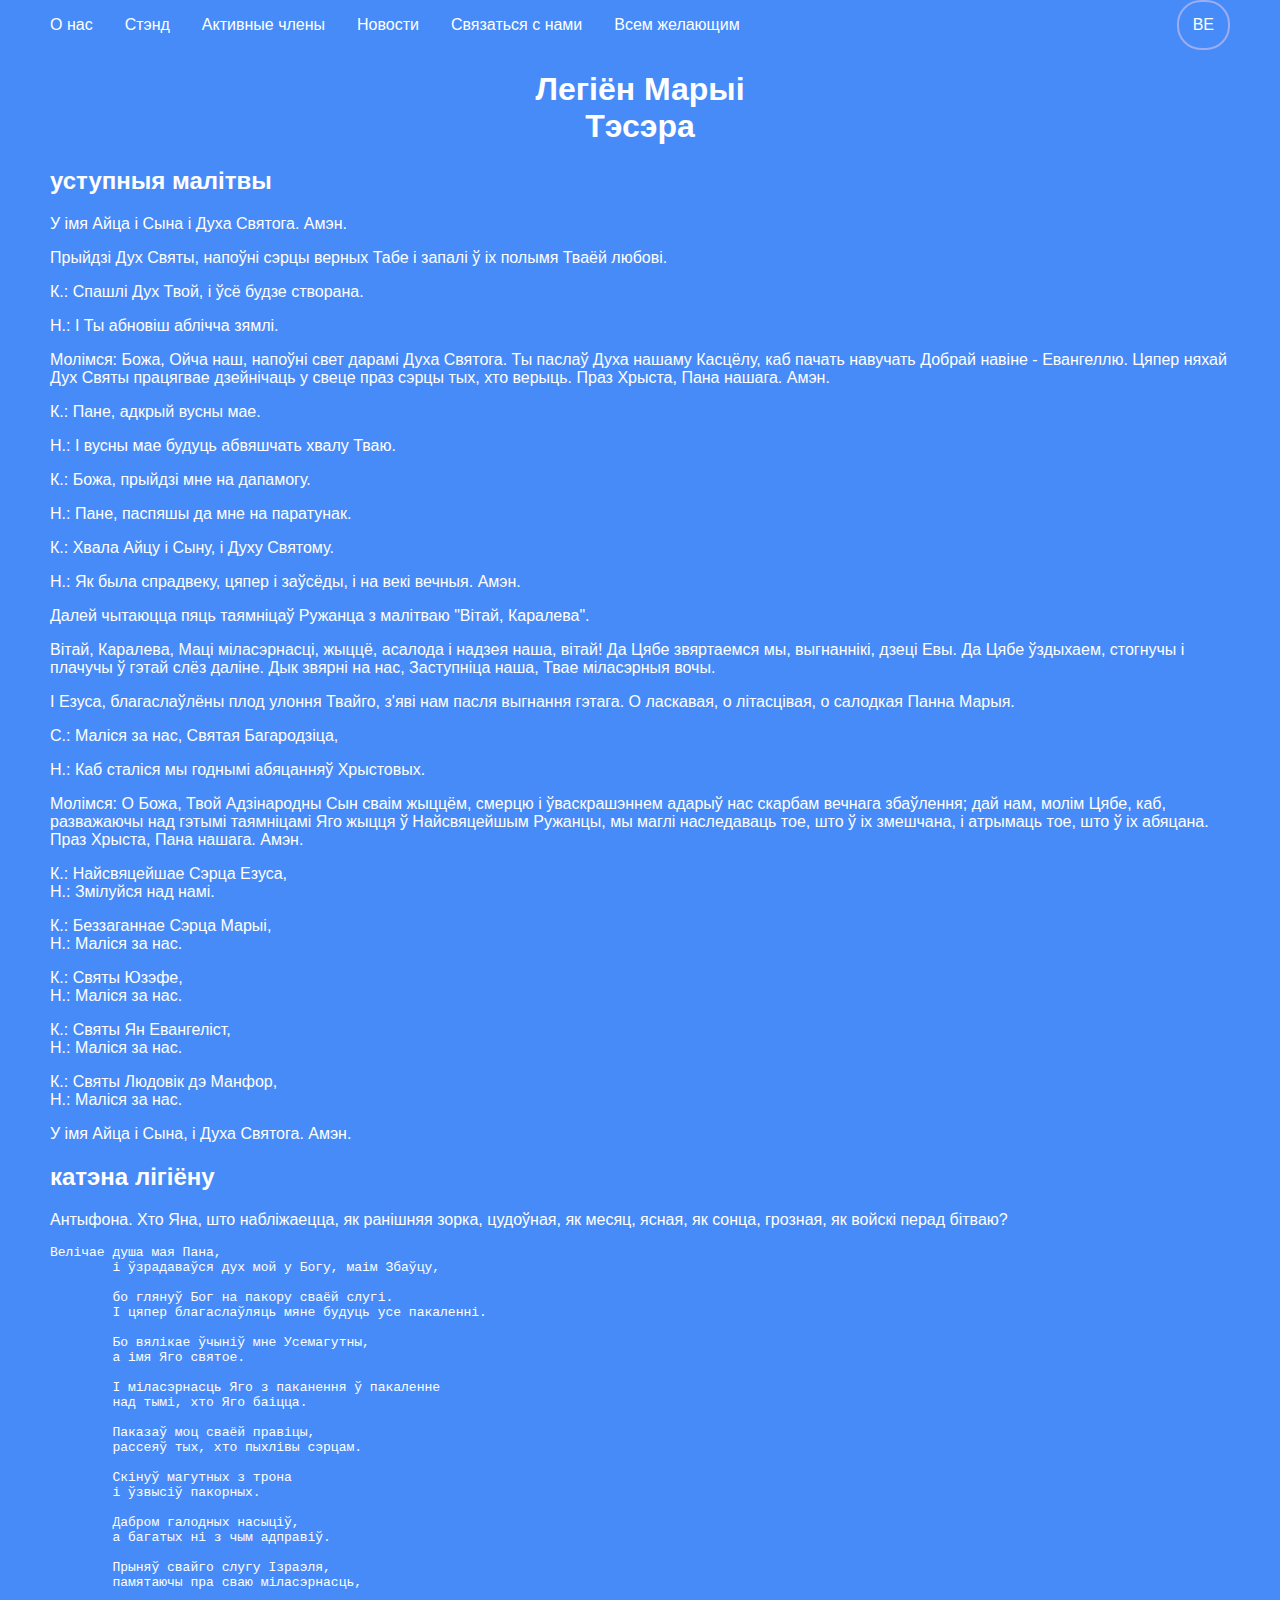
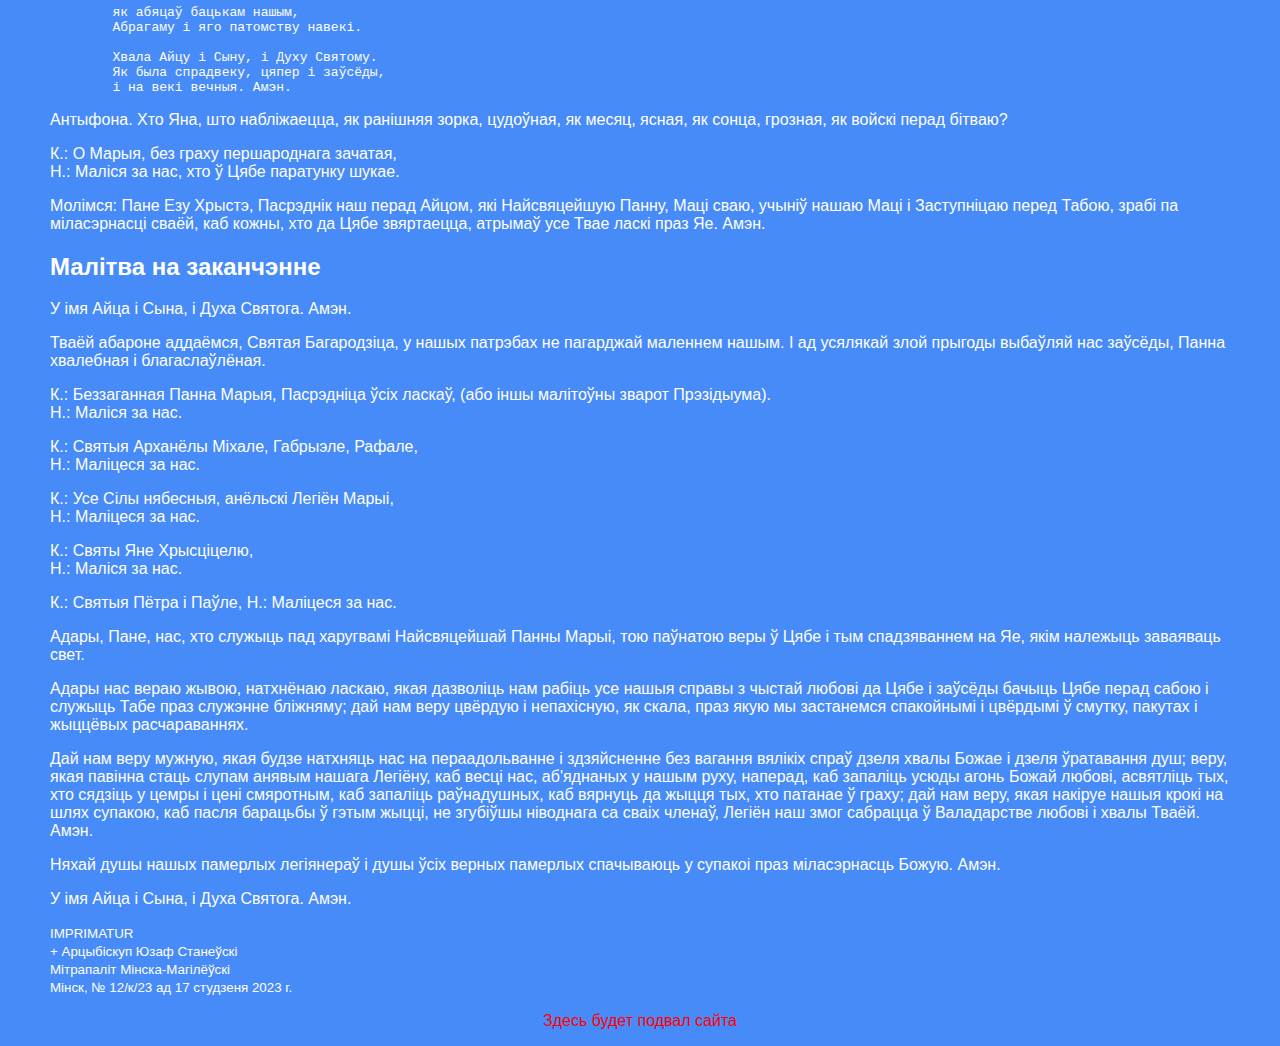
<file: index.html>
<!DOCTYPE html>
<html lang="by">
  <!-- Уточнить: Какое правильное сокращение для бел. языка?  -->
  <head>
    <meta charset="UTF-8" />
    <meta http-equiv="X-UA-Compatible" content="IE=edge" />
    <meta name="viewport" content="width=device-width, initial-scale=1.0" />
    <title>LEGIO MARIAE</title>
    <!-- Добавить: иконку для обозначения вкладки (из Тэсэры как 1-й вариант)-->
    <link rel="stylesheet" href="./css/commonStyles.css" />
    <link rel="stylesheet" href="./css/style.css" />
  </head>
  <body>
    <div class="wrapper">
      <header class="container">
        <div class="header__wrapper">
          <ul class="menu">
            <li class="menu__item">
              <a class="menu__item-link" href="#">О нас</a>
            </li>
            <li class="menu__item">
              <a class="menu__item-link" href="./stand/index.html">Стэнд</a>
            </li>
            <li class="menu__item">
              <a class="menu__item-link" href="#">Активные члены</a>
            </li>
            <li class="menu__item">
              <a class="menu__item-link" href="#">Новости</a>
            </li>
            <li class="menu__item">
              <a class="menu__item-link" href="#">Связаться с нами</a>
            </li>
            <li class="menu__item">
              <a class="menu__item-link" href="#">Всем желающим</a>
            </li>
          </ul>
          <div class="header__buttons">
            <button class="button button_picture">be</button>
          </div>
        </div>
      </header>
      <main class="wrapper-main container">
        <h1 class="main-title">Легіён Марыі<br />Тэсэра</h1>
        <h2>уступныя малітвы</h2> 
        <p>У імя Айца і Сына і Духа Святога. Амэн.</p> 
        <p>Прыйдзі Дух Святы, напоўні сэрцы верных Табе і запалі ў іх полымя Тваёй любові.</p>
        <p><span>К.:</span> Спашлі Дух Твой, і ўсё будзе створана.</p>
        <p><span>Н.:</span> І Ты абновіш аблічча зямлі.</p>
        <p><span>Молімся:</span> Божа, Ойча наш, напоўні свет дарамі Духа Святога. Ты паслаў Духа нашаму Касцёлу, каб пачать навучать Добрай навіне - Евангеллю. Цяпер няхай Дух Святы працягвае дзейнічаць у свеце праз сэрцы тых, хто верыць. Праз Хрыста, Пана нашага. Амэн.</p> 
        <p><span>К.:</span> Пане, адкрый вусны мае.</p>
        <p><span>Н.:</span> І вусны мае будуць абвяшчать хвалу Тваю.</p>
        <p><span>К.:</span> Божа, прыйдзі мне на дапамогу.</p>
        <p><span>Н.:</span> Пане, паспяшы да мне на паратунак.</p>
        <p><span>К.:</span> Хвала Айцу і Сыну, і Духу Святому.</p> 
        <p><span>Н.:</span> Як была спрадвеку, цяпер і заўсёды, і на векі вечныя. Амэн.</p>
 
        <p>Далей чытаюцца пяць таямніцаў Ружанца з малітваю "Вітай, Каралева".</p>

        <p>Вітай, Каралева, Маці міласэрнасці, жыццё, асалода і надзея наша, вітай! Да Цябе звяртаемся мы, выгнаннікі, дзеці Евы. Да Цябе ўздыхаем, стогнучы і плачучы ў гэтай слёз даліне. Дык звярні на нас, Заступніца наша, Твае міласэрныя вочы.</p>
        <p>І Езуса, благаслаўлёны плод улоння Твайго, з'яві нам пасля выгнання гэтага. О ласкавая, о літасцівая, о салодкая Панна Марыя.</p>

        <p><span>С.:</span> Маліся за нас, Святая Багародзіца,</p>
        <p><span>Н.:</span> Каб сталіся мы годнымі абяцанняў Хрыстовых.</p>

        <p><span>Молімся:</span> О Божа, Твой Адзінародны Сын сваім жыццём, смерцю і ўваскрашэннем адарыў нас скарбам вечнага збаўлення; дай нам, молім Цябе, каб, разважаючы над гэтымі таямніцамі Яго жыцця ў Найсвяцейшым Ружанцы, мы маглі наследаваць тое, што ў іх змешчана, і атрымаць тое, што ў іх абяцана. Праз Хрыста, Пана нашага. Амэн.</p>

        <p><span>К.:</span> Найсвяцейшае Сэрца Езуса,<br>
        <span>Н.:</span> Змілуйся над намі.</p>
        
        <p><span>К.:</span> Беззаганнае Сэрца Марыі,<br>
        <span>Н.:</span> Маліся за нас.</p>
        
        <p><span>К.:</span> Святы Юзэфе,<br>
        <span>Н.:</span> Маліся за нас.</p>
        
        <p><span>К.:</span> Святы Ян Евангеліст,<br>
        <span>Н.:</span> Маліся за нас.</p>
        
        <p><span>К.:</span> Святы Людовік дэ Манфор,<br>
        <span>Н.:</span> Маліся за нас.</p>
        
        <p>У імя Айца і Сына, і Духа Святога. Амэн.</p>

        <h2>катэна лігіёну</h2>
        <p><span>Антыфона.</span> Хто Яна, што набліжаецца, як ранішняя зорка, цудоўная, як месяц, ясная, як сонца, грозная, як войскі перад бітваю?</p>

        <pre>Велічае душа мая Пана,
        і ўзрадаваўся дух мой у Богу, маім Збаўцу,

        бо глянуў Бог на пакору сваёй слугі.
        І цяпер благаслаўляць мяне будуць усе пакаленні.

        Бо вялікае ўчыніў мне Усемагутны,
        а імя Яго святое.

        І міласэрнасць Яго з паканення ў пакаленне
        над тымі, хто Яго баіцца.

        Паказаў моц сваёй правіцы,
        рассеяў тых, хто пыхлівы сэрцам.
        
        Скінуў магутных з трона
        і ўзвысіў пакорных.

        Дабром галодных насыціў,
        а багатых ні з чым адправіў.

        Прыняў свайго слугу Ізраэля,
        памятаючы пра сваю міласэрнасць,

        як абяцаў бацькам нашым,
        Абрагаму і яго патомству навекі.

        Хвала Айцу і Сыну, і Духу Святому. 
        Як была спрадвеку, цяпер і заўсёды,
        і на векі вечныя. Амэн.</pre>

        <p><span>Антыфона.</span> Хто Яна, што набліжаецца, як ранішняя зорка, цудоўная, як месяц, ясная, як сонца, грозная, як войскі перад бітваю?</p>

        <p><span>К.:</span> О Марыя, без граху першароднага зачатая,<br>
        <span>Н.:</span> Маліся за нас, хто ў Цябе паратунку шукае.</p>

        <p><span>Молімся:</span> Пане Езу Хрыстэ, Пасрэднік наш перад Айцом, які Найсвяцейшую Панну, Маці сваю, учыніў нашаю Маці і Заступніцаю перед Табою, зрабі па міласэрнасці сваёй, каб кожны, хто да Цябе звяртаецца, атрымаў усе Твае ласкі праз Яе. Амэн.</p>

        <h2>Малітва на заканчэнне</h2>
        <p>У імя Айца і Сына, і Духа Святога. Амэн.</p>
        <p>Тваёй абароне аддаёмся, Святая Багародзіца, у нашых патрэбах не пагарджай маленнем нашым. І ад усялякай злой прыгоды выбаўляй нас заўсёды, Панна хвалебная і благаслаўлёная.</p>
        <p>К.: Беззаганная Панна Марыя, Пасрэдніца ўсіх ласкаў, (або іншы малітоўны зварот Прэзідыума).<br>
        Н.: Маліся за нас.</p>
        <p>К.: Святыя Арханёлы Міхале, Габрыэле, Рафале,<br>
        Н.: Маліцеся за нас.</p>
        <p>К.: Усе Сілы нябесныя, анёльскі Легіён Марыі,<br>
        Н.: Маліцеся за нас.</p>
        <p>К.: Святы Яне Хрысціцелю,<br>
        Н.: Маліся за нас.</p>
        <p>К.: Святыя Пётра і Паўле,
        Н.: Маліцеся за нас.</p>

        <p>Адары, Пане, нас, хто служыць пад харугвамі Найсвяцейшай Панны Марыі, тою паўнатою веры ў Цябе і тым спадзяваннем на Яе, якім належыць заваяваць свет.</p>
        <p>Адары нас вераю жывою, натхнёнаю ласкаю, якая дазволіць нам рабіць усе нашыя справы з чыстай любові да Цябе і заўсёды бачыць Цябе перад сабою і служыць Табе праз служэнне бліжняму; дай нам веру цвёрдую і непахісную, як скала, праз якую мы застанемся спакойнымі і цвёрдымі ў смутку, пакутах і жыццёвых расчараваннях.</p>
        <p>Дай нам веру мужную, якая будзе натхняць нас на пераадольванне і здзяйсненне без вагання вялікіх спраў дзеля хвалы Божае і дзеля ўратавання душ; веру, якая павінна стаць слупам анявым нашага Легіёну, каб весці нас, аб'яднаных у нашым руху, наперад, каб запаліць усюды агонь Божай любові, асвятліць тых, хто сядзіць у цемры і цені смяротным, каб запаліць раўнадушных, каб вярнуць да жыцця тых, хто патанае ў граху; дай нам веру, якая накіруе нашыя крокі на шлях супакою, каб пасля барацьбы ў гэтым жыцці, не згубіўшы ніводнага са сваіх членаў, Легіён наш змог сабрацца ў Валадарстве любові і хвалы Тваёй. Амэн.</p>

        <p>Няхай душы нашых памерлых легіянераў і душы ўсіх верных памерлых спачываюць у супакоі праз міласэрнасць Божую. Амэн.</p>

        <p>У імя Айца і Сына, і Духа Святога. Амэн.</p>

        <small>IMPRIMATUR<br>
        + Арцыбіскуп Юзаф Станеўскі<br>
        Мітрапаліт Мінска-Магілёўскі<br>
        Мінск, № 12/к/23 ад 17 студзеня 2023 г.</small>
      </main>
      <footer class="container">
        <p class="in-progress">Здесь будет подвал сайта</p>
      </footer>
    </div>
  </body>
</html>
</file>
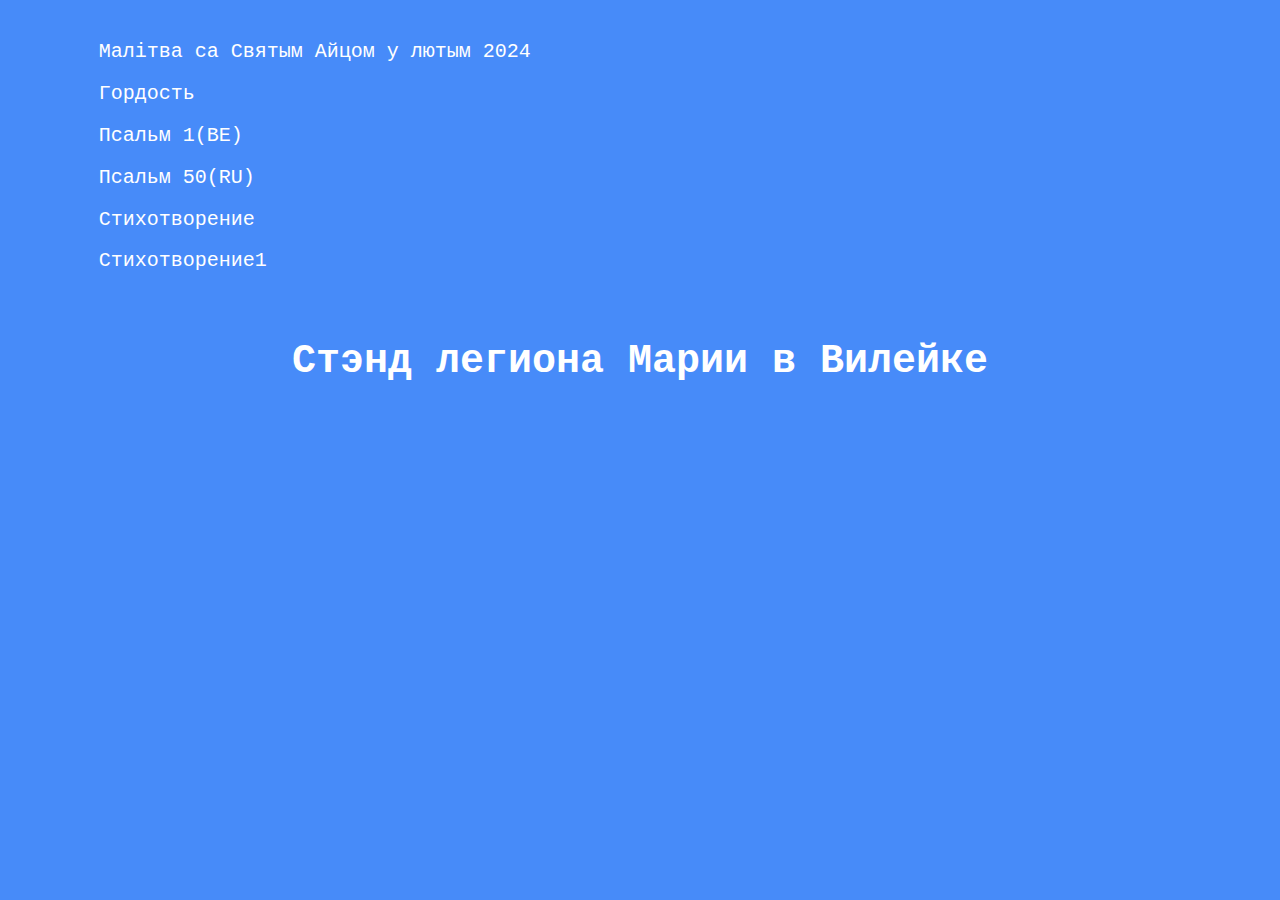
<file: stand/index.html>
<!DOCTYPE html>
<html lang="be">
  <head>
    <meta charset="UTF-8" />
    <meta http-equiv="X-UA-Compatible" content="IE=edge" />
    <meta name="viewport" content="width=device-width, initial-scale=1.0" />
    <title>Стэнд Легіона Марыі ў Вілейцы</title>
    <link rel="stylesheet" href="../css/commonStyles.css" />
    <link rel="stylesheet" href="../css/style.css" />
    <link rel="stylesheet" href="./css/stand.css" />
  </head>
  <body>
    <header class="stand-header container">
      <ul>
        <li>
          <a href="./pages/papa/francishak.html"
            >Малітва са Святым Айцом у лютым 2024</a
          >
        </li>
        <li><a href="./pages/pride.html">Гордость</a></li>
        <li><a href="./pages/psalm1.html">Псальм 1(BE)</a></li>
        <li><a href="./pages/psalm50.html">Псальм 50(RU)</a></li>
        <li><a href="./pages/poem.html">Стихотворение</a></li>
        <li><a href="./pages/poem1.html">Стихотворение1</a></li>
      </ul>
    </header>
    <main class="container">
      <h1>Стэнд легиона Марии в Вилейке</h1>
    </main>
  </body>
</html>
</file>
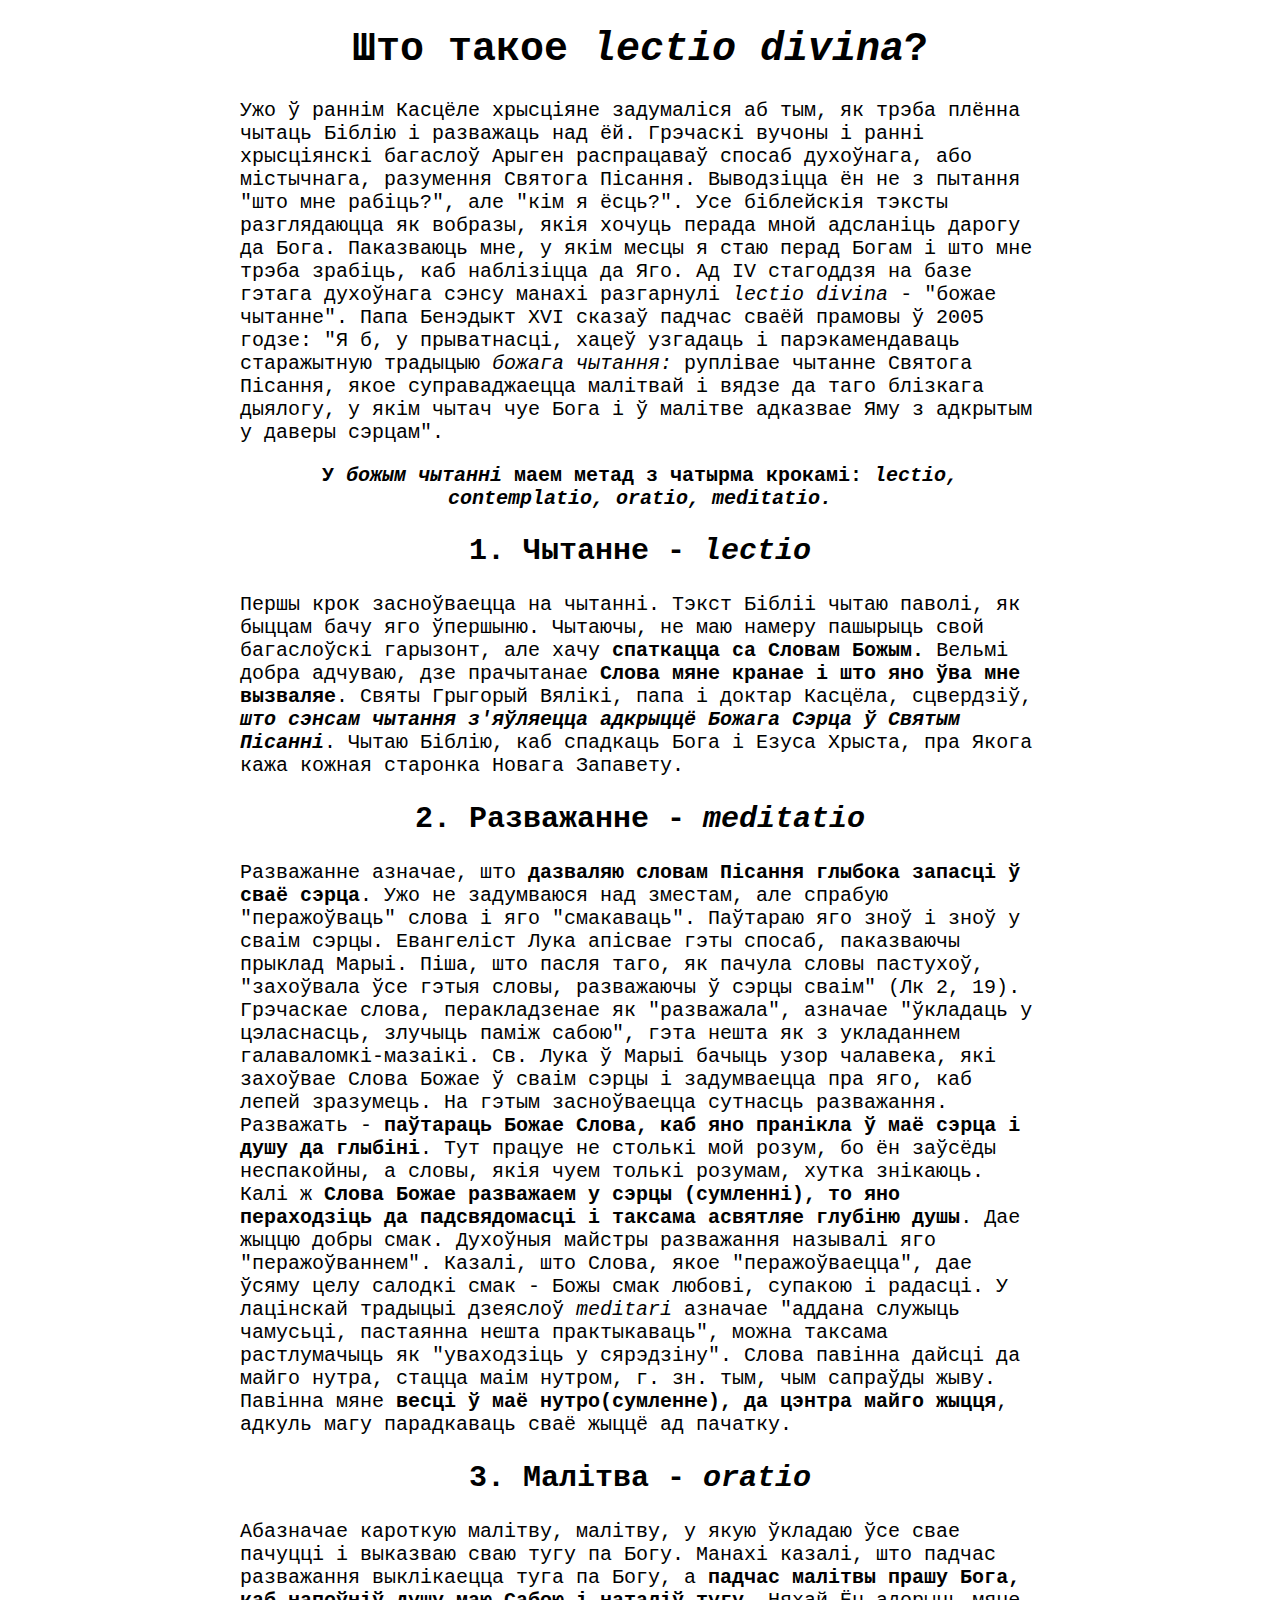
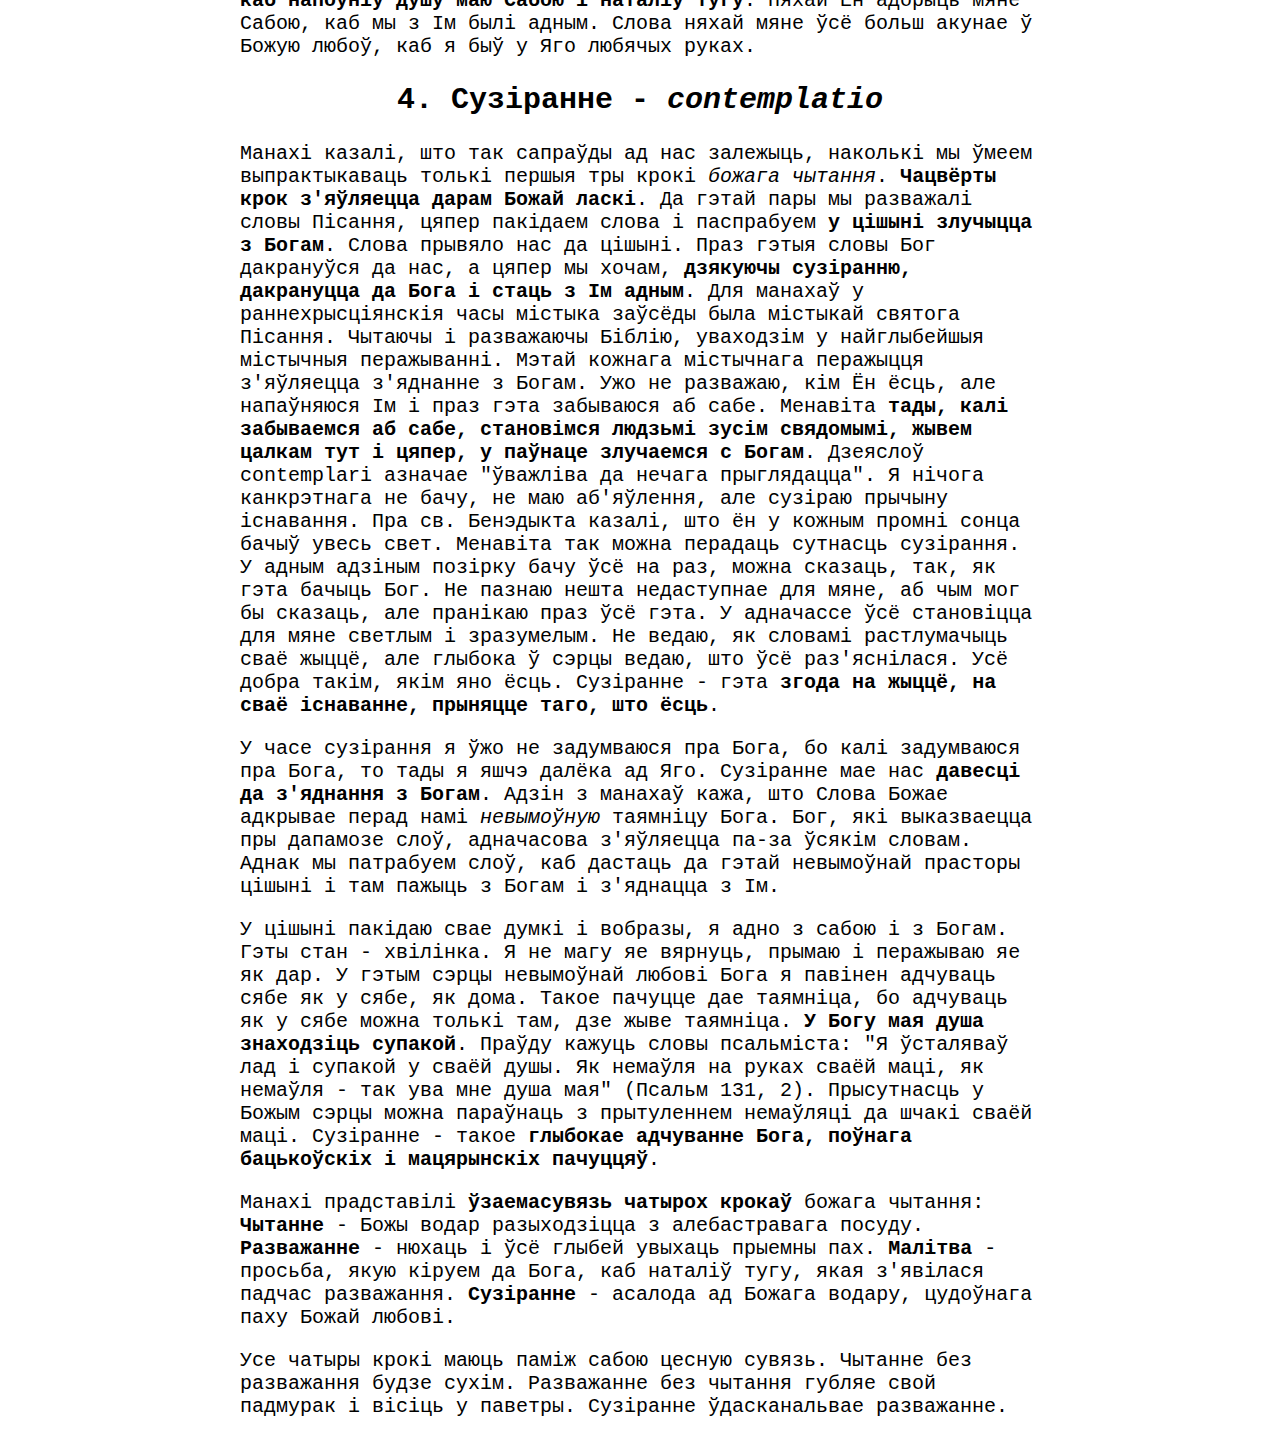
<file: stand/pages/lectioDivina.html>
<!DOCTYPE html>
<html lang="be">
  <head>
    <meta charset="UTF-8" />
    <meta http-equiv="X-UA-Compatible" content="IE=edge" />
    <meta name="viewport" content="width=device-width, initial-scale=1.0" />
    <link rel="stylesheet" href="../css/temp.css" />
    <meta
      name="description"
      content="Краткое изложение что такое lectio divina"
    />
    <title>lectio divina</title>
  </head>
  <body>
    <article>
      <h1>Што такое <span class="cItalic">lectio divina</span>?</h1>
      <p>
        Ужо ў раннім Касцёле хрысціяне задумаліся аб тым, як трэба плённа чытаць
        Біблію і разважаць над ёй. Грэчаскі вучоны і ранні хрысціянскі багаслоў
        Арыген распрацаваў спосаб духоўнага, або містычнага, разумення Святога
        Пісання. Выводзіцца ён не з пытання "што мне рабіць?", але "кім я
        ёсць?". Усе біблейскія тэксты разглядаюцца як вобразы, якія хочуць
        перада мной адсланіць дарогу да Бога. Паказваюць мне, у якім месцы я
        стаю перад Богам і што мне трэба зрабіць, каб наблізіцца да Яго. Ад IV
        стагоддзя на базе гэтага духоўнага сэнсу манахі разгарнулі
        <span class="cItalic">lectio divina</span> - "божае чытанне". Папа
        Бенэдыкт XVI сказаў падчас сваёй прамовы ў 2005 годзе: "Я б, у
        прыватнасці, хацеў узгадаць і парэкамендаваць старажытную традыцыю
        <span class="cItalic">божага чытання:</span> руплівае чытанне Святога
        Пісання, якое суправаджаецца малітвай і вядзе да таго блізкага дыялогу,
        у якім чытач чуе Бога і ў малітве адказвае Яму з адкрытым у даверы
        сэрцам".
      </p>
      <p class="cBold cCenter">
        У <span class="cItalic">божым чытанні</span> маем метад з чатырма
        крокамі:
        <span class="cItalic">lectio, contemplatio, oratio, meditatio.</span>
      </p>
      <h2>1. Чытанне - <em>lectio</em></h2>
      <p>
        Першы крок засноўваецца на чытанні. Тэкст Бібліі чытаю паволі, як быццам
        бачу яго ўпершыню. Чытаючы, не маю намеру пашырыць свой багаслоўскі
        гарызонт, але хачу
        <span class="cBold">спаткацца са Словам Божым.</span> Вельмі добра
        адчуваю, дзе прачытанае
        <span class="cBold">Слова мяне кранае і што яно ўва мне вызваляе</span>.
        Святы Грыгорый Вялікі, папа і доктар Касцёла, сцвердзіў,
        <span class="cItalic cBold"
          >што сэнсам чытання з'яўляецца адкрыццё Божага Сэрца ў Святым
          Пісанні</span
        >. Чытаю Біблію, каб спадкаць Бога і Езуса Хрыста, пра Якога кажа кожная
        старонка Новага Запавету.
      </p>
      <h2>2. Разважанне - <em>meditatio</em></h2>
      <p>
        Разважанне азначае, што
        <span class="cBold"
          >дазваляю словам Пісання глыбока запасці ў сваё сэрца</span
        >. Ужо не задумваюся над зместам, але спрабую "перажоўваць" слова і яго
        "смакаваць". Паўтараю яго зноў і зноў у сваім сэрцы. Евангеліст Лука
        апісвае гэты спосаб, паказваючы прыклад Марыі. Піша, што пасля таго, як
        пачула словы пастухоў, "захоўвала ўсе гэтыя словы, разважаючы ў сэрцы
        сваім" (Лк 2, 19). Грэчаскае слова, перакладзенае як "разважала",
        азначае "ўкладаць у цэласнасць, злучыць паміж сабою", гэта нешта як з
        укладаннем галаваломкі-мазаікі. Св. Лука ў Марыі бачыць узор чалавека,
        які захоўвае Слова Божае ў сваім сэрцы і задумваецца пра яго, каб лепей
        зразумець. На гэтым засноўваецца сутнасць разважання. Разважать -
        <span class="cBold"
          >паўтараць Божае Слова, каб яно пранікла ў маё сэрца і душу да
          глыбіні</span
        >. Тут працуе не столькі мой розум, бо ён заўсёды неспакойны, а словы,
        якія чуем толькі розумам, хутка знікаюць. Калі ж
        <span class="cBold"
          >Слова Божае разважаем у сэрцы (сумленні), то яно пераходзіць да
          падсвядомасці і таксама асвятляе глубіню душы</span
        >. Дае жыццю добры смак. Духоўныя майстры разважання называлі яго
        "перажоўваннем". Казалі, што Слова, якое "перажоўваецца", дае ўсяму целу
        салодкі смак - Божы смак любові, супакою і радасці. У лацінскай традыцыі
        дзеяслоў <span class="cItalic">meditari</span> азначае "аддана служыць
        чамусьці, пастаянна нешта практыкаваць", можна таксама растлумачыць як
        "уваходзіць у сярэдзіну". Слова павінна дайсці да майго нутра, стацца
        маім нутром, г. зн. тым, чым сапраўды жыву. Павінна мяне
        <span class="cBold"
          >весці ў маё нутро(сумленне), да цэнтра майго жыцця</span
        >, адкуль магу парадкаваць сваё жыццё ад пачатку.
      </p>
      <h2>3. Малітва - <em>oratio</em></h2>
      <p>
        Абазначае кароткую малітву, малітву, у якую ўкладаю ўсе свае пачуцці і
        выказваю сваю тугу па Богу. Манахі казалі, што падчас разважання
        выклікаецца туга па Богу, а
        <span class="cBold"
          >падчас малітвы прашу Бога, каб напоўніў душу маю Сабою і наталіў
          тугу</span
        >. Няхай Ён адорыць мяне Сабою, каб мы з Ім былі адным. Слова няхай мяне
        ўсё больш акунае ў Божую любоў, каб я быў у Яго любячых руках.
      </p>
      <h2>4. Сузіранне - <em>contemplatio</em></h2>
      <p>
        Манахі казалі, што так сапраўды ад нас залежыць, наколькі мы ўмеем
        выпрактыкаваць толькі першыя тры крокі
        <span class="cItalic">божага чытання</span>.
        <span class="cBold">Чацвёрты крок з'яўляецца дарам Божай ласкі</span>.
        Да гэтай пары мы разважалі словы Пісання, цяпер пакідаем слова і
        паспрабуем <span class="cBold">у цішыні злучыцца з Богам</span>. Слова
        прывяло нас да цішыні. Праз гэтыя словы Бог дакрануўся да нас, а цяпер
        мы хочам,
        <span class="cBold"
          >дзякуючы сузіранню, дакрануцца да Бога і стаць з Ім адным</span
        >. Для манахаў у раннехрысціянскія часы містыка заўсёды была містыкай
        святога Пісання. Чытаючы і разважаючы Біблію, уваходзім у найглыбейшыя
        містычныя перажыванні. Мэтай кожнага містычнага перажыцця з'яўляецца
        з'яднанне з Богам. Ужо не разважаю, кім Ён ёсць, але напаўняюся Ім і
        праз гэта забываюся аб сабе. Менавіта
        <span class="cBold"
          >тады, калі забываемся аб сабе, становімся людзьмі зусім свядомымі,
          жывем цалкам тут і цяпер, у паўнаце злучаемся с Богам</span
        >. Дзеяслоў contemplari азначае "ўважліва да нечага прыглядацца". Я
        нічога канкрэтнага не бачу, не маю аб'яўлення, але сузіраю прычыну
        існавання. Пра св. Бенэдыкта казалі, што ён у кожным промні сонца бачыў
        увесь свет. Менавіта так можна перадаць сутнасць сузірання. У адным
        адзіным позірку бачу ўсё на раз, можна сказаць, так, як гэта бачыць Бог.
        Не пазнаю нешта недаступнае для мяне, аб чым мог бы сказаць, але
        пранікаю праз ўсё гэта. У адначассе ўсё становіцца для мяне светлым і
        зразумелым. Не ведаю, як словамі растлумачыць сваё жыццё, але глыбока ў
        сэрцы ведаю, што ўсё раз'яснілася. Усё добра такім, якім яно ёсць.
        Сузіранне - гэта
        <span class="cBold"
          >згода на жыццё, на сваё існаванне, прыняцце таго, што ёсць</span
        >.
      </p>
      <p>
        У часе сузірання я ўжо не задумваюся пра Бога, бо калі задумваюся пра
        Бога, то тады я яшчэ далёка ад Яго. Сузіранне мае нас
        <span class="cBold">давесці да з'яднання з Богам</span>. Адзін з манахаў
        кажа, што Слова Божае адкрывае перад намі
        <span class="cItalic">невымоўную </span>таямніцу Бога. Бог, які
        выказваецца пры дапамозе слоў, адначасова з'яўляецца па-за ўсякім
        словам. Аднак мы патрабуем слоў, каб дастаць да гэтай невымоўнай
        прасторы цішыні і там пажыць з Богам і з'яднацца з Ім.
      </p>
      <p>
        У цішыні пакідаю свае думкі і вобразы, я адно з сабою і з Богам. Гэты
        стан - хвілінка. Я не магу яе вярнуць, прымаю і перажываю яе як дар. У
        гэтым сэрцы невымоўнай любові Бога я павінен адчуваць сябе як у сябе, як
        дома. Такое пачуцце дае таямніца, бо адчуваць як у сябе можна толькі
        там, дзе жыве таямніца.
        <span class="cBold">У Богу мая душа знаходзіць супакой</span>. Праўду
        кажуць словы псальміста: "Я ўсталяваў лад і супакой у сваёй душы. Як
        немаўля на руках сваёй маці, як немаўля - так ува мне душа мая" (Псальм
        131, 2). Прысутнасць у Божым сэрцы можна параўнаць з прытуленнем
        немаўляці да шчакі сваёй маці. Сузіранне - такое
        <span class="cBold"
          >глыбокае адчуванне Бога, поўнага бацькоўскіх і мацярынскіх
          пачуццяў</span
        >.
      </p>
      <p>
        Манахі прадставілі
        <span class="cBold">ўзаемасувязь чатырох крокаў</span> божага чытання:
        <span class="cBold">Чытанне</span> - Божы водар разыходзіцца з
        алебастравага посуду. <span class="cBold">Разважанне</span> - нюхаць і
        ўсё глыбей увыхаць прыемны пах. <span class="cBold">Малітва</span> -
        просьба, якую кіруем да Бога, каб наталіў тугу, якая з'явілася падчас
        разважання. <span class="cBold">Сузіранне</span> - асалода ад Божага
        водару, цудоўнага паху Божай любові.
      </p>
      <p>
        Усе чатыры крокі маюць паміж сабою цесную сувязь. Чытанне без разважання
        будзе сухім. Разважанне без чытання губляе свой падмурак і вісіць у
        паветры. Сузіранне ўдасканальвае разважанне.
      </p>
    </article>
  </body>
</html>
</file>
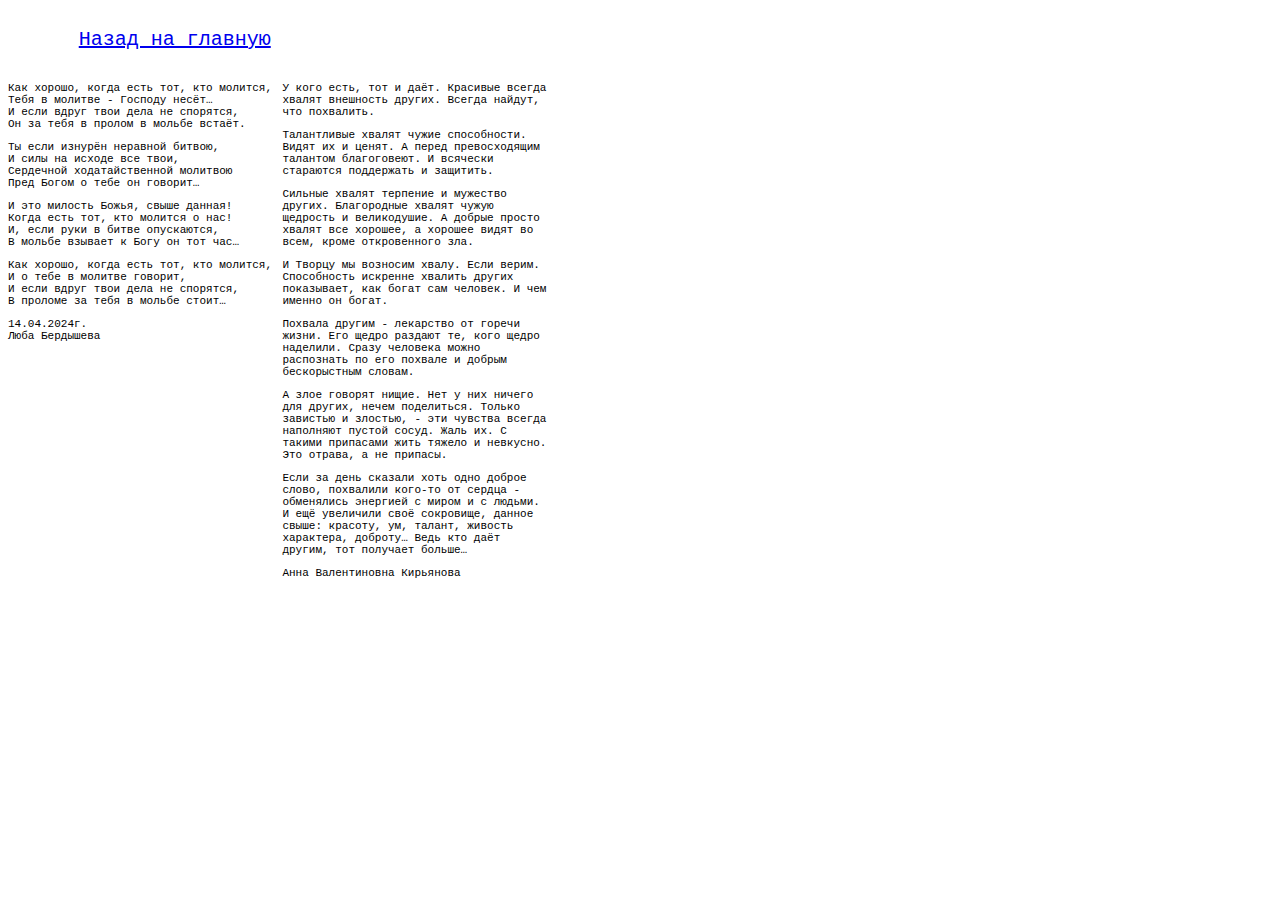
<file: stand/pages/poem.html>
<!DOCTYPE html>
<html lang="en">
  <head>
    <meta charset="UTF-8" />
    <meta http-equiv="X-UA-Compatible" content="IE=edge" />
    <meta name="viewport" content="width=device-width, initial-scale=1.0" />
    <link rel="stylesheet" href="../css/stand.css" />
    <link href="../css/print.css" media="print" rel="stylesheet" />
    <title>Document</title>
  </head>
  <body>
    <header class="stand-header container">
      <a href="../index.html">Назад на главную</a>
      <h1 class="hide-el">Легіён Марыі</h1>
    </header>
    <main class="container small-print">
      <article>
        <p>
          Как хорошо, когда есть тот, кто молится,<br />
          Тебя в молитве - Господу несёт…<br />
          И если вдруг твои дела не спорятся,<br />
          Он за тебя в пролом в мольбе встаёт.
        </p>
        <p>
          Ты если изнурён неравной битвою,<br />
          И силы на исходе все твои,<br />
          Сердечной ходатайственной молитвою<br />
          Пред Богом о тебе он говорит…
        </p>

        <p>
          И это милость Божья, свыше данная!<br />
          Когда есть тот, кто молится о нас!<br />
          И, если руки в битве опускаются,<br />
          В мольбе взывает к Богу он тот час…
        </p>

        <p>
          Как хорошо, когда есть тот, кто молится,<br />
          И о тебе в молитве говорит,<br />
          И если вдруг твои дела не спорятся,<br />
          В проломе за тебя в мольбе стоит…
        </p>
        <footer>
          14.04.2024г. <br />
          Люба Бердышева
        </footer>
      </article>
      <article>
        <p>
          У кого есть, тот и даёт. Красивые всегда хвалят внешность других.
          Всегда найдут, что похвалить.
        </p>

        <p>
          Талантливые хвалят чужие способности. Видят их и ценят. А перед
          превосходящим талантом благоговеют. И всячески стараются поддержать и
          защитить.
        </p>

        <p>
          Сильные хвалят терпение и мужество других. Благородные хвалят чужую
          щедрость и великодушие. А добрые просто хвалят все хорошее, а хорошее
          видят во всем, кроме откровенного зла.
        </p>

        <p>
          И Творцу мы возносим хвалу. Если верим. Способность искренне хвалить
          других показывает, как богат сам человек. И чем именно он богат.
        </p>

        <p>
          Похвала другим - лекарство от горечи жизни. Его щедро раздают те, кого
          щедро наделили. Сразу человека можно распознать по его похвале и
          добрым бескорыстным словам.
        </p>

        <p>
          А злое говорят нищие. Нет у них ничего для других, нечем поделиться.
          Только завистью и злостью, - эти чувства всегда наполняют пустой
          сосуд. Жаль их. С такими припасами жить тяжело и невкусно. Это отрава,
          а не припасы.
        </p>

        <p>
          Если за день сказали хоть одно доброе слово, похвалили кого-то от
          сердца - обменялись энергией с миром и с людьми. И ещё увеличили своё
          сокровище, данное свыше: красоту, ум, талант, живость характера,
          доброту… Ведь кто даёт другим, тот получает больше…
        </p>

        <footer>Анна Валентиновна Кирьянова</footer>
      </article>
    </main>
  </body>
</html>
</file>
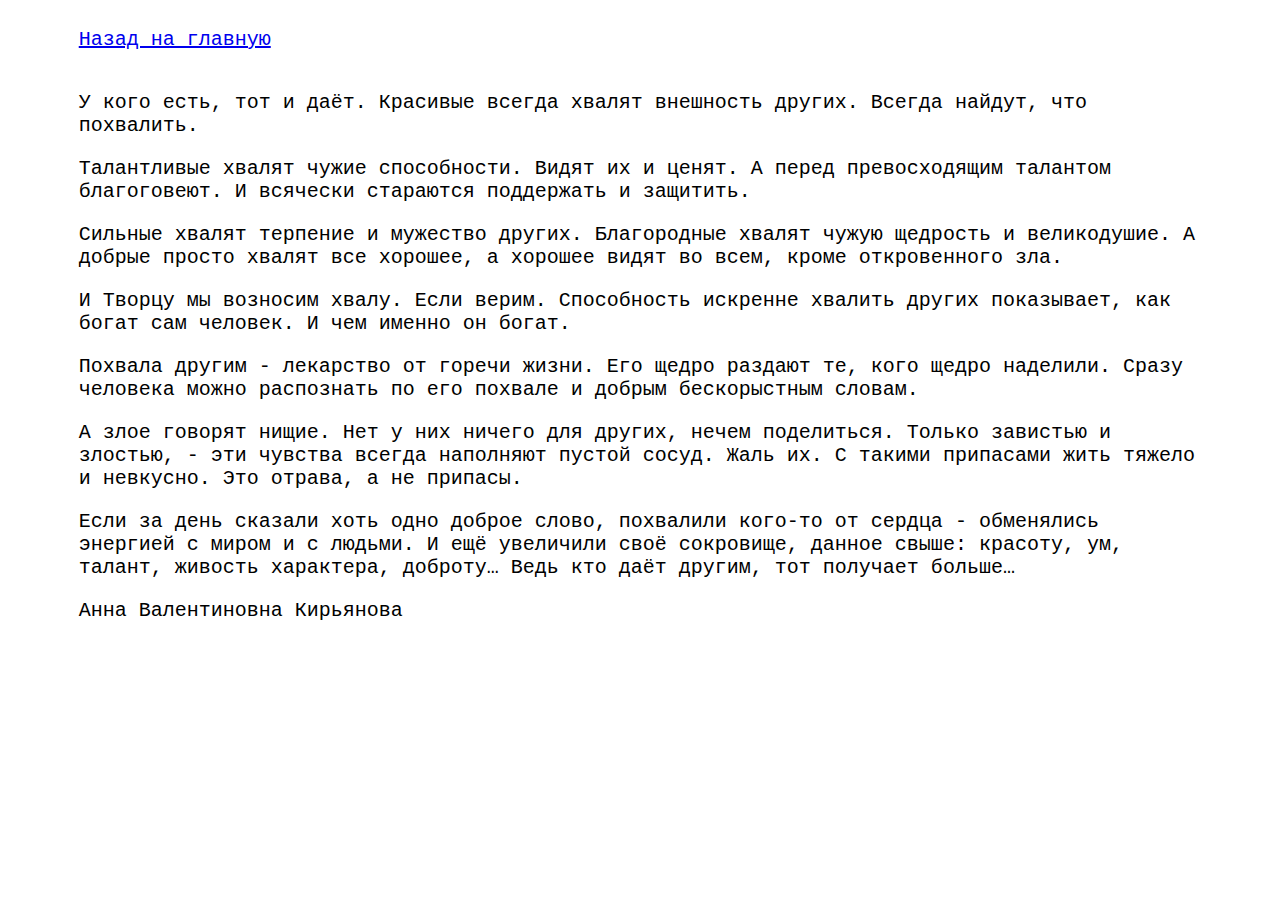
<file: stand/pages/poem1.html>
<!DOCTYPE html>
<html lang="en">
  <head>
    <meta charset="UTF-8" />
    <meta http-equiv="X-UA-Compatible" content="IE=edge" />
    <meta name="viewport" content="width=device-width, initial-scale=1.0" />
    <link rel="stylesheet" href="../css/stand.css" />
    <link href="../css/print.css" media="print" rel="stylesheet" />
    <title>Document</title>
  </head>
  <body>
    <header class="stand-header container">
      <a href="../index.html">Назад на главную</a>
      <h1 class="hide-el">Легіён Марыі</h1>
    </header>
    <main class="container">
      <article class="print-setting print-setting_small-font">
        <p>
          У кого есть, тот и даёт. Красивые всегда хвалят внешность других.
          Всегда найдут, что похвалить.
        </p>

        <p>
          Талантливые хвалят чужие способности. Видят их и ценят. А перед
          превосходящим талантом благоговеют. И всячески стараются поддержать и
          защитить.
        </p>

        <p>
          Сильные хвалят терпение и мужество других. Благородные хвалят чужую
          щедрость и великодушие. А добрые просто хвалят все хорошее, а хорошее
          видят во всем, кроме откровенного зла.
        </p>

        <p>
          И Творцу мы возносим хвалу. Если верим. Способность искренне хвалить
          других показывает, как богат сам человек. И чем именно он богат.
        </p>

        <p>
          Похвала другим - лекарство от горечи жизни. Его щедро раздают те, кого
          щедро наделили. Сразу человека можно распознать по его похвале и
          добрым бескорыстным словам.
        </p>

        <p>
          А злое говорят нищие. Нет у них ничего для других, нечем поделиться.
          Только завистью и злостью, - эти чувства всегда наполняют пустой
          сосуд. Жаль их. С такими припасами жить тяжело и невкусно. Это отрава,
          а не припасы.
        </p>

        <p>
          Если за день сказали хоть одно доброе слово, похвалили кого-то от
          сердца - обменялись энергией с миром и с людьми. И ещё увеличили своё
          сокровище, данное свыше: красоту, ум, талант, живость характера,
          доброту… Ведь кто даёт другим, тот получает больше…
        </p>

        <footer>Анна Валентиновна Кирьянова</footer>
      </article>
    </main>
  </body>
</html>
</file>
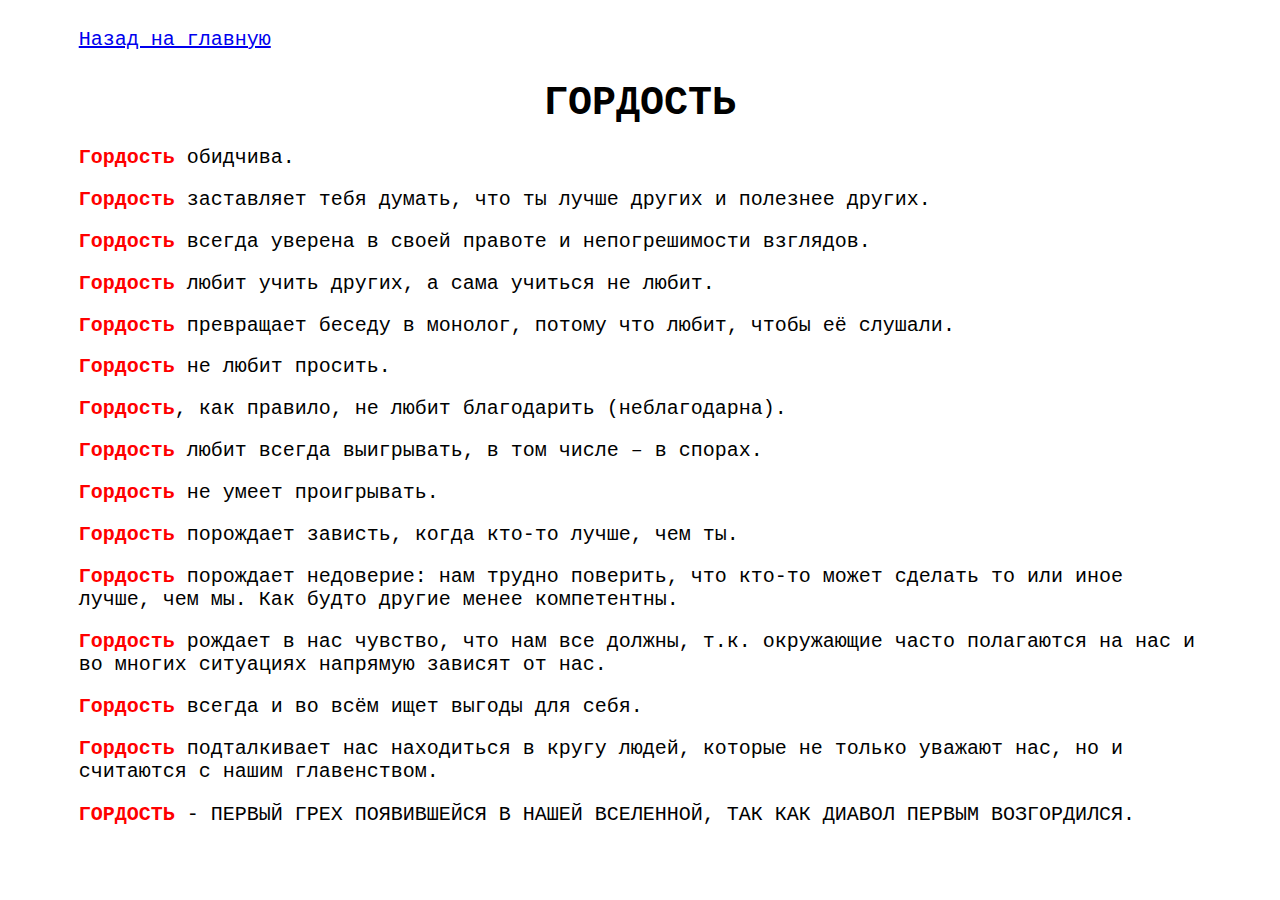
<file: stand/pages/pride.html>
<!DOCTYPE html>
<html lang="ru">
  <head>
    <meta charset="UTF-8" />
    <meta http-equiv="X-UA-Compatible" content="IE=edge" />
    <meta name="viewport" content="width=device-width, initial-scale=1.0" />
    <link rel="stylesheet" href="../css/stand.css" />
    <link rel="stylesheet" href="./pride.css" />
    <link href="../css/print.css" media="print" rel="stylesheet" />
    <title>Гордость</title>
  </head>
  <body>
    <header class="stand-header container">
      <a href="../index.html">Назад на главную</a>
    </header>
    <main class="container pride print-setting print-setting_large-font">
      <h1>ГОРДОСТЬ</h1>
      <ul>
        <li><strong>Гордость</strong> обидчива.</li>
        <li>
          <strong>Гордость</strong> заставляет тебя думать, что ты лучше других
          и полезнее других.
        </li>
        <li>
          <strong>Гордость</strong> всегда уверена в своей правоте и
          непогрешимости взглядов.
        </li>
        <li>
          <strong>Гордость</strong> любит учить других, а сама учиться не любит.
        </li>
        <li>
          <strong>Гордость</strong> превращает беседу в монолог, потому что
          любит, чтобы её слушали.
        </li>
        <li><strong>Гордость</strong> не любит просить.</li>
        <li>
          <strong>Гордость</strong>, как правило, не любит благодарить
          (неблагодарна).
        </li>
        <li>
          <strong>Гордость</strong> любит всегда выигрывать, в том числе – в
          спорах.
        </li>
        <li><strong>Гордость</strong> не умеет проигрывать.</li>
        <li>
          <strong>Гордость</strong> порождает зависть, когда кто-то лучше, чем
          ты.
        </li>
        <li>
          <strong>Гордость</strong> порождает недоверие: нам трудно поверить,
          что кто-то может сделать то или иное лучше, чем мы. Как будто другие
          менее компетентны.
        </li>
        <li>
          <strong>Гордость</strong> рождает в нас чувство, что нам все должны,
          т.к. окружающие часто полагаются на нас и во многих ситуациях напрямую
          зависят от нас.
        </li>
        <li>
          <strong>Гордость</strong> всегда и во всём ищет выгоды для себя.
        </li>
        <li>
          <strong>Гордость</strong> подталкивает нас находиться в кругу людей,
          которые не только уважают нас, но и считаются с нашим главенством.
        </li>
      </ul>
      <p class="postscriptum">
        <strong>Гордость</strong> - ПЕРВЫЙ ГРЕХ ПОЯВИВШЕЙСЯ В НАШЕЙ ВСЕЛЕННОЙ,
        ТАК КАК ДИАВОЛ ПЕРВЫМ ВОЗГОРДИЛСЯ.
      </p>
    </main>
  </body>
</html>
</file>
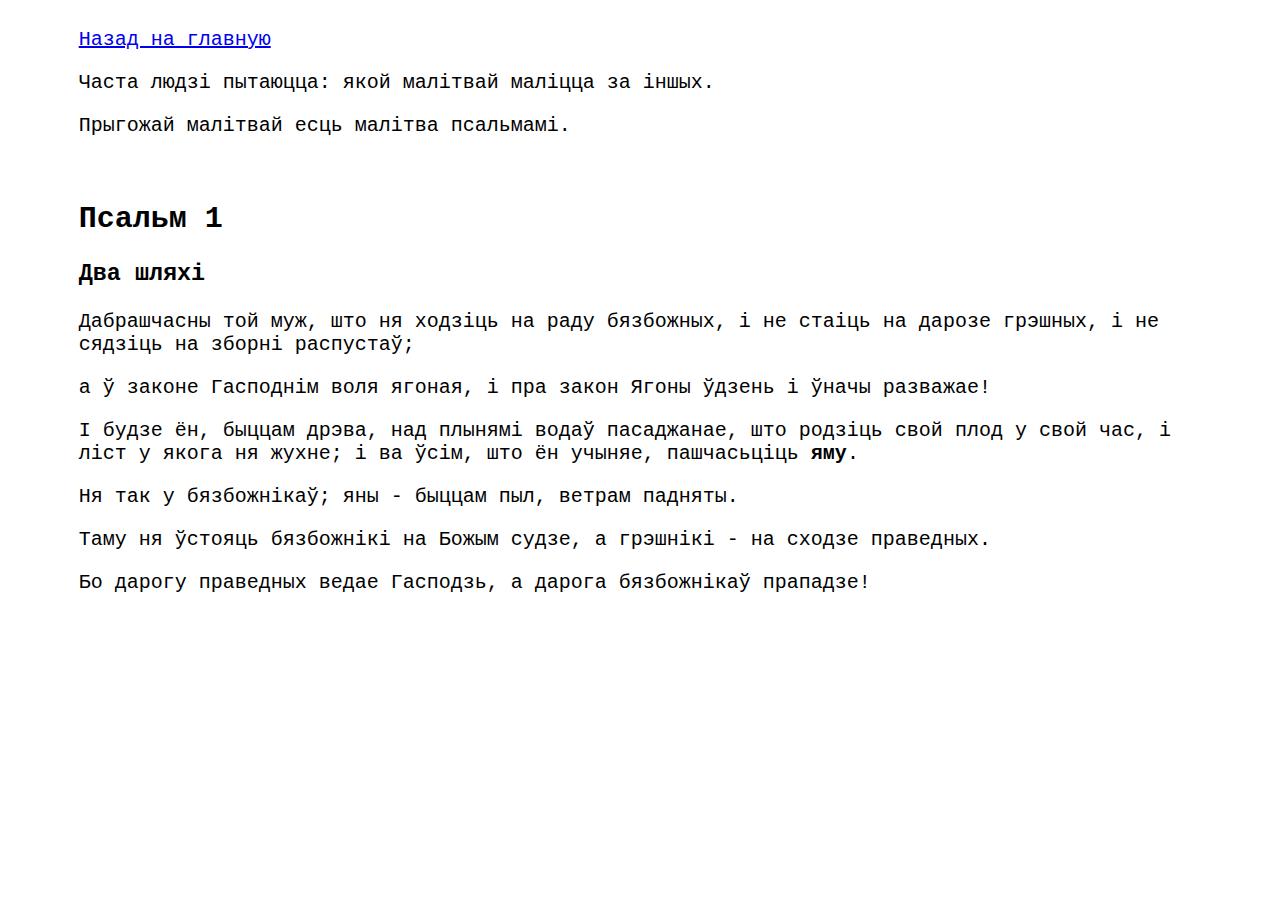
<file: stand/pages/psalm1.html>
<!DOCTYPE html>
<html lang="be">
  <head>
    <meta charset="UTF-8" />
    <meta http-equiv="X-UA-Compatible" content="IE=edge" />
    <meta name="viewport" content="width=device-width, initial-scale=1.0" />
    <title>Стэнд Легіона Марыі ў Вілейцы</title>
    <!-- <link rel="stylesheet" href="../css/commonStyles.css" /> -->
    <!-- <link rel="stylesheet" href="../css/style.css" /> -->
    <link rel="stylesheet" href="../css/stand.css" />
    <link href="../css/print.css" media="print" rel="stylesheet" />
  </head>
  <body>
    <header class="stand-header container">
      <a href="../index.html">Назад на главную</a>
      <h1 class="hide-el">Легіён Марыі</h1>
      <p>Часта людзі пытаюцца: якой малітвай маліцца за іншых.</p>
      <p>Прыгожай малітвай есць малітва псальмамі.</p>
    </header>
    <main class="container">
      <article class="pray">
        <h2 class="pray__title">Псальм 1</h2>
        <blockquote class="pray__text">
          <h3>Два шляхі</h3>
          <dfn class="hide-el">Псальма Давідава.</dfn>
          <p id="ps1_1">
            Дабрашчасны той муж, што ня ходзіць на раду бязбожных, і не стаіць
            на дарозе грэшных, і не сядзіць на зборні распустаў;
          </p>
          <p id="ps1_2">
            а ў законе Гасподнім воля ягоная, і пра закон Ягоны ўдзень і ўначы
            разважае!
          </p>
          <p id="ps1_3">
            І будзе ён, быццам дрэва, над плынямі водаў пасаджанае, што родзіць
            свой плод у свой час, і ліст у якога ня жухне; і ва ўсім, што ён
            учыняе, пашчасьціць <strong>яму</strong>.
          </p>
          <p id="ps1_4">
            Ня так у бязбожнікаў; яны - быццам пыл, ветрам падняты.
          </p>
          <p id="ps1_5">
            Таму ня ўстояць бязбожнікі на Божым судзе, а грэшнікі - на сходзе
            праведных.
          </p>
          <p id="ps1_6">
            Бо дарогу праведных ведае Гасподзь, а дарога бязбожнікаў прападзе!
          </p>
          <footer class="hide-el">
            БІБЛІЯ, ПСАЛТЫР, КНІГА ПЕРШАЯ (1-40) Псальма 1.<br />
            Copyright &copy; by Alesya Semukha<br />
            Пераклад &copy; Васіль Сёмуха<br />
            Першае выданьне &copy; Сяргей Сёмуха, 2002 г.
          </footer>
        </blockquote>
      </article>
    </main>
  </body>
</html>
</file>
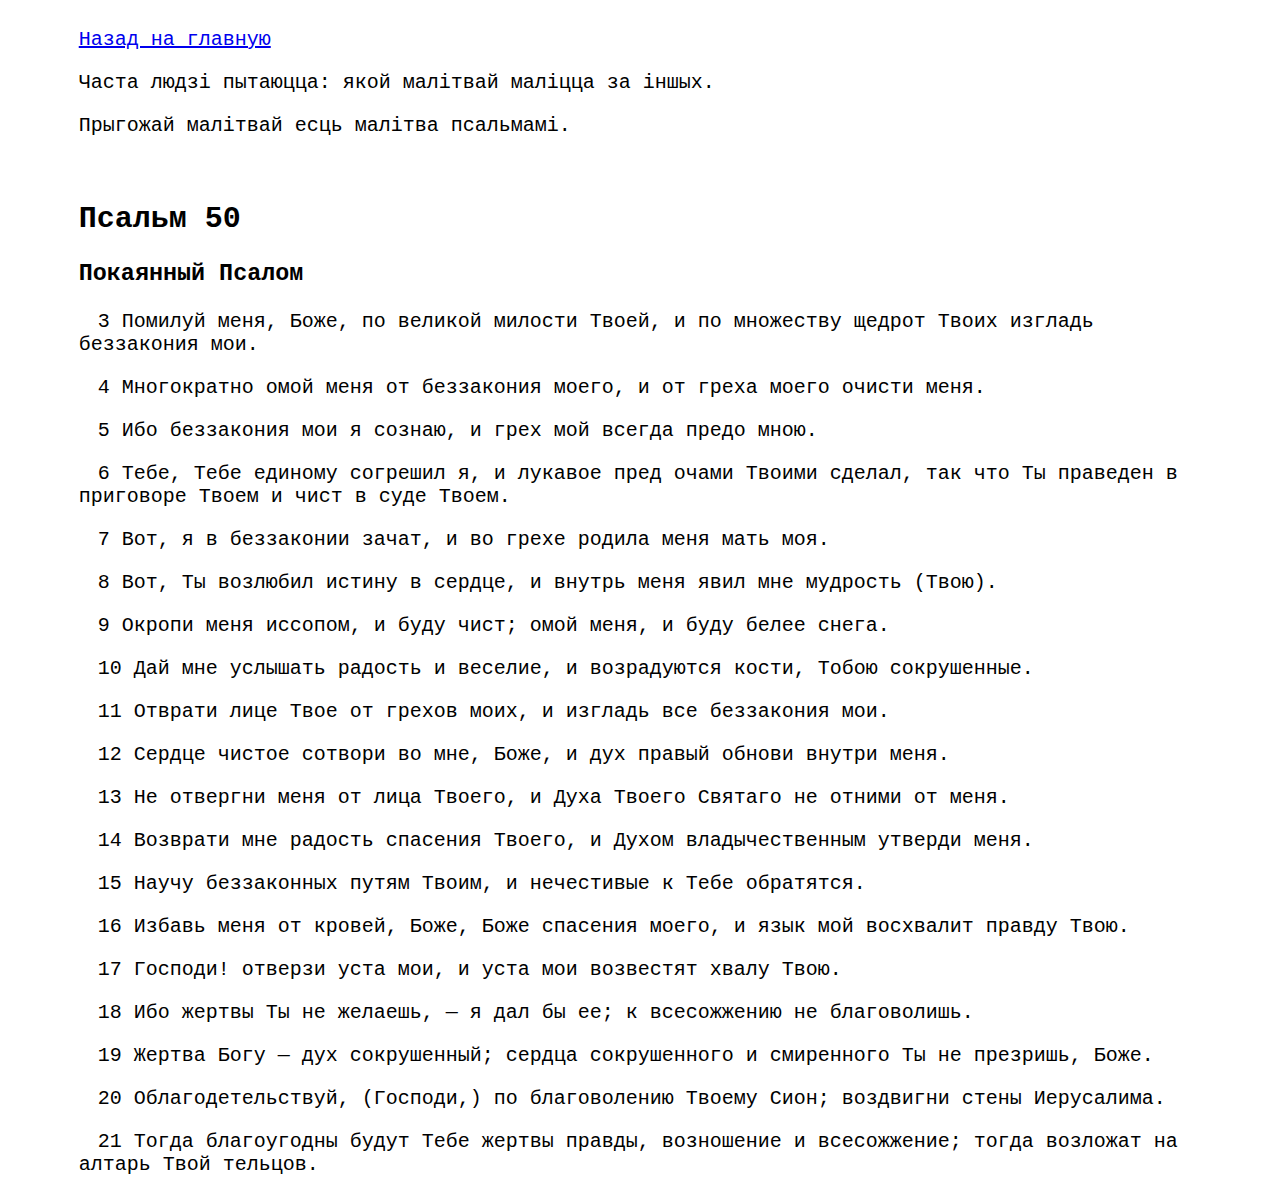
<file: stand/pages/psalm50.html>
<!DOCTYPE html>
<html lang="ru">
  <head>
    <meta charset="UTF-8" />
    <meta http-equiv="X-UA-Compatible" content="IE=edge" />
    <meta name="viewport" content="width=device-width, initial-scale=1.0" />
    <!-- <link rel="stylesheet" href="../css/commonStyles.css" /> -->
    <!-- <link rel="stylesheet" href="../css/style.css" /> -->
    <link rel="stylesheet" href="../css/stand.css" />
    <link href="../css/print.css" media="print" rel="stylesheet" />
    <title>Псальм 50</title>
  </head>
  <body>
    <header class="stand-header container">
      <a href="../index.html">Назад на главную</a>
      <h1 class="hide-el">Легіён Марыі</h1>
      <p>Часта людзі пытаюцца: якой малітвай маліцца за іншых.</p>
      <p>Прыгожай малітвай есць малітва псальмамі.</p>
    </header>
    <main class="container">
      <article class="pray print-setting">
        <h2 class="pray__title">Псальм 50</h2>
        <blockquote class="pray__text">
          <h3>Покаянный Псалом</h3>
          <dfn class="hide-el"
            >Молитва Давида о прощении и исповедание греха.</dfn
          >
          <p class="poem" class="poem" id="ps50_3">
            Помилуй меня, Боже, по великой милости Твоей, и по множеству щедрот
            Твоих изгладь беззакония мои.
          </p>
          <p class="poem" id="ps50_4">
            Многократно омой меня от беззакония моего, и от греха моего очисти
            меня.
          </p>
          <p class="poem" id="ps50_5">
            Ибо беззакония мои я сознаю, и грех мой всегда предо мною.
          </p>
          <p class="poem" id="ps50_6">
            Тебе, Тебе единому согрешил я, и лукавое пред очами Твоими сделал,
            так что Ты праведен в приговоре Твоем и чист в суде Твоем.
          </p>
          <p class="poem" id="ps50_7">
            Вот, я в беззаконии зачат, и во грехе родила меня мать моя.
          </p>
          <p class="poem" id="ps50_8">
            Вот, Ты возлюбил истину в сердце, и внутрь меня явил мне мудрость
            (Твою).
          </p>
          <p class="poem" id="ps50_9">
            Окропи меня иссопом, и буду чист; омой меня, и буду белее снега.
          </p>
          <p class="poem" id="ps50_10">
            Дай мне услышать радость и веселие, и возрадуются кости, Тобою
            сокрушенные.
          </p>
          <p class="poem" id="ps50_11">
            Отврати лице Твое от грехов моих, и изгладь все беззакония мои.
          </p>
          <p class="poem" id="ps50_12">
            Сердце чистое сотвори во мне, Боже, и дух правый обнови внутри меня.
          </p>
          <p class="poem" id="ps50_13">
            Не отвергни меня от лица Твоего, и Духа Твоего Святаго не отними от
            меня.
          </p>
          <p class="poem" id="ps50_14">
            Возврати мне радость спасения Твоего, и Духом владычественным
            утверди меня.
          </p>
          <p class="poem" id="ps50_15">
            Научу беззаконных путям Твоим, и нечестивые к Тебе обратятся.
          </p>
          <p class="poem" id="ps50_16">
            Избавь меня от кровей, Боже, Боже спасения моего, и язык мой
            восхвалит правду Твою.
          </p>
          <p class="poem" id="ps50_17">
            Господи! отверзи уста мои, и уста мои возвестят хвалу Твою.
          </p>
          <p class="poem" id="ps50_18">
            Ибо жертвы Ты не желаешь, — я дал бы ее; к всесожжению не
            благоволишь.
          </p>
          <p class="poem" id="ps50_19">
            Жертва Богу — дух сокрушенный; сердца сокрушенного и смиренного Ты
            не презришь, Боже.
          </p>
          <p class="poem" id="ps50_20">
            Облагодетельствуй, (Господи,) по благоволению Твоему Сион; воздвигни
            стены Иерусалима.
          </p>
          <p class="poem" id="ps50_21">
            Тогда благоугодны будут Тебе жертвы правды, возношение и
            всесожжение; тогда возложат на алтарь Твой тельцов.
          </p>
          <footer class="hide-el">
            БИБЛИЯ, Псалтирь, Псалом 50, стихи 3-21<br />
            Синодальный перевод<br />
            &copy;<a
              href="https://www.bible-center.ru/ru/bibletext/synnew_ru/ps/50:3-21"
              >библия-центр</a
            >
          </footer>
        </blockquote>
      </article>
    </main>
  </body>
</html>
</file>
<file: css/commonStyles.css>
*, ::before, ::after {
  box-sizing: inherit;
}

html {
  box-sizing: border-box;
}

body {
  margin: 0;
  padding: 0;  
}

ul {
  list-style-type: none;
  padding: 0;
}

a {
  text-decoration: none;
  color: inherit;
}

button {
  font-family: inherit;
  font-size: inherit;
  color: inherit;
}
</file>
<file: css/style.css>
:root {
  --brend-color: #478BF9;
  --common-bg-color: #478BF9; 
}

.in-progress {
  text-align: center;
  color: red;
}

html {
  color: #ffffff;
  font-family: 'Lexend', sans-serif;
  height: 100%;
}

body {
  background-color: var(--common-bg-color);; 
  height: 100%;
}

/* li, 
button {
  transition-property: color, background-color;
  transition-duration:  0.3s;
  transition-timing-function: linear ;
} */

.wrapper {
  display: flex;
  flex-direction: column;
  height: 100%;
}

.wrapper-main {
  flex: 1;  
}

.container {
  max-width: 1200px;
  width: 100%;
  margin: 0 auto;
  padding: 0 10px;
}


.header {
  margin-top: 16px;
  border: 4px solid var(--brend-color);
  border-radius: 64px;
  padding: 24px 48px;
  background-color: var(--common-bg-color); 
}

.header__wrapper {
  display: flex;
  align-items: center;
  justify-content: space-between;
}

.menu {
  display: flex;  
}

.menu__item:not(:last-child) {
  margin-right: 32px;
}

.button {
  padding: 14px;
  text-transform: uppercase;
  background-color: transparent;
  border: 2px solid #9DADF2;
  border-radius: 24px;
  cursor: pointer;
}

.button:hover {
  background-color: var(--brend-color);
}

/* .button_size-b {
  font-size: 1.5rem;
  font-weight: 600;
  padding: 20px 72px;
  border-radius: 48px;
} */

.main-title {
  text-align: center;
}
</file>
<file: stand/css/stand.css>
html{
  font-size: 10px;
}

body{
  font-family: 'Courier New', Courier, monospace;
  font-size: 2rem;
}

.container{
  max-width: 297mm; /*400px; */
  width: 100%;
  margin: 0 auto;
  /* padding: 0 10mm; */
}

.stand-header{
  padding: 20px;
}

h1 {
  text-align: center; 
  color: gold";
}

ul {
  list-style: none;
  padding: 0;
}

/* article:not(:first-child){
  margin-top: 15mm;
} */

li:not(:first-child) {
  margin-top: 5mm;
}

.hide-el{
  display: none;
}

.pray__text{
  margin: 20px 0;
}

.pray__text{
  counter-reset: poemNo 2;
}

.poem {
  counter-increment: poemNo;
}

.poem::before {
  content: counter(poemNo);
  padding-left: 5mm;
}


/* test */
.small-print{
  margin: 0;
  display: flex;
  align-items: start;
  font-size: 11px;
  gap: 5px;
}

.small-print article {
  width: 24%;
}
</file>
<file: stand/css/temp.css>
html{
  font-size: 10px;
}

body{
  font-family: 'Courier New', Courier, monospace;
  font-size: 2rem;
}

article{
  max-width: 800px; 
  width: 100%;
  margin: 0 auto;
  padding: 0 20px; 
}

h1, h2 {
  text-align: center; 
}

.cBold {
  font-weight: bold;
}

.cItalic {
  font-style: italic;
}

.cCenter {
  text-align: center;
}

@media screen and (max-width: 600px){
  body {
    font-size: 1.8rem;
  }
}
</file>
<file: stand/css/print.css>
@media print {
  /* All your print styles go here */
  header,
  #footer,
  #nav {
    display: none !important;
  }

  .print-setting {
    font-size: 7mm; 
    max-width: 210mm;
    width: 100%;
    padding: 10mm;
    margin: 0 auto;
  }

  .print-setting_small-font {
    margin: 0;
    text-align: left;
    font-size: 4mm;
  }

  .print-setting_middle-font {
    font-size: 9mm;
  }

  .print-setting_large-font {
    font-size: 10mm;
  }

  

}
</file>
<file: stand/pages/pride.css>
h1 {
  margin: 10px 0;
  padding: 0 10px;
}

strong {
  color: red;
}

.postscriptum {
  text-transform: uppercase;
}
</file>
